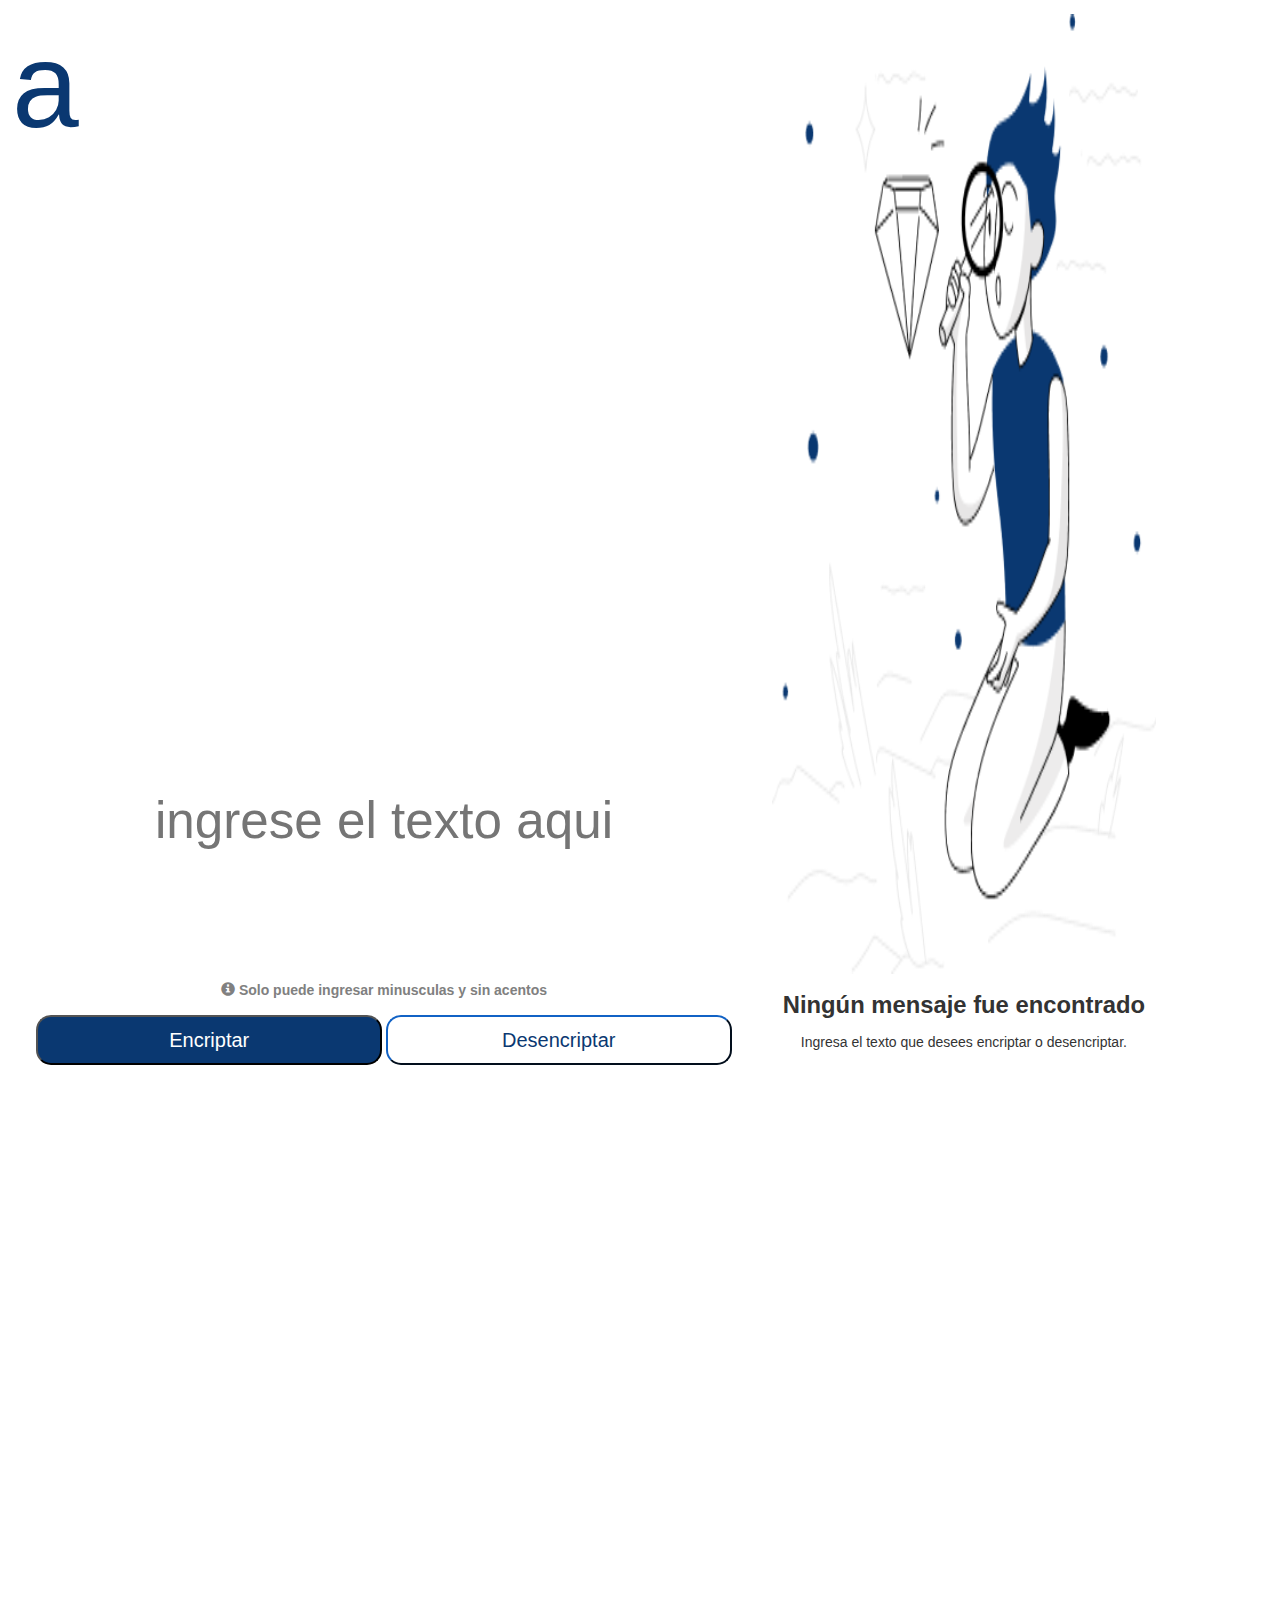
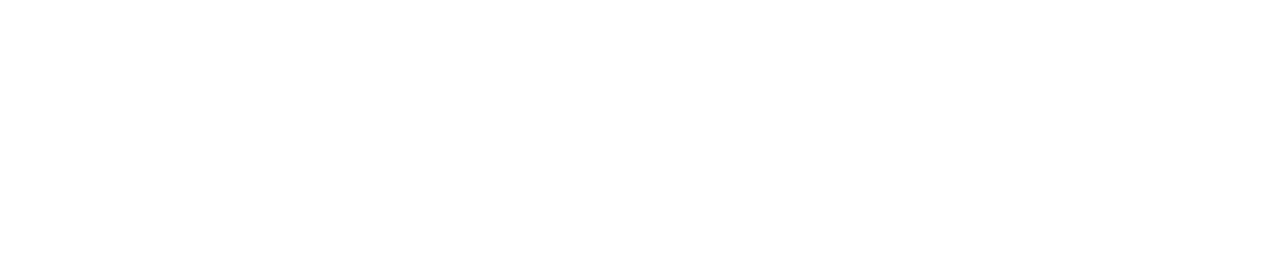
<file: index.html>
<!-- 
    ¡Bienvenidas y bienvenidos a nuestro primer desafío!

Durante estas cuatro semanas, vamos a trabajar en una aplicación que encripta textos, así podrás intercambiar mensajes secretos con otras personas que sepan el secreto de la encriptación utilizada.

Las "llaves" de encriptación que utilizaremos son las siguientes:

La letra "e" es convertida para "enter"
La letra "i" es convertida para "imes"
La letra "a" es convertida para "ai"
La letra "o" es convertida para "ober"
La letra "u" es convertida para "ufat"

Requisitos:

Debe funcionar solo con letras minúsculas
No deben ser utilizados letras con acentos ni caracteres especiales
Debe ser posible convertir una palabra para la versión encriptada también devolver una palabra encriptada para su versión original.
Por ejemplo:
"gato" => "gaitober"
gaitober" => "gato"

La página debe tener campos para
inserción del texto que será encriptado o desencriptado, y el usuario debe poder escoger entre as dos opciones.
El resultado debe ser mostrado en la pantalla.
Extras:

Un botón que copie el texto encriptado/desencriptado para la sección de transferencia, o sea que tenga la misma funcionalidad del ctrl+C o de la opción "copiar" del menú de las aplicaciones.
Tenemos un periodo de tiempo de cuatro semanas para desarrollar el proyecto y vamos a trabajar con el sistema ágil de desarrollo, utilizando el Trello de la siguiente forma:

La columna Listos para iniciar presenta las tarjetas con elementos que aun no fueron desarrollados.
En la columna En Desarrollo estarán los elementos que estés desarrollando en el momento. Al iniciar una tarea, podrás mover la tarjeta que contiene dicha tarea para esta columna.
En la columna Pausado estarán los elementos que comenzaste a desarrollar, pero necesitaste parar por algún motivo.
Por fin, en la columna Concluido estarán los elementos ya concluidos.
El Trello es una herramienta de uso individual para que puedas controlar el progreso de tus actividades, pero no será evaluada.

Buen proyecto!
 -->

 <!DOCTYPE html>
 <html lang="en">
 <head>
    <meta charset="UTF-8">
    <meta http-equiv="X-UA-Compatible" content="IE=edge">
    <meta name="viewport" content="width=device-width, initial-scale=1.0">
    <link rel="stylesheet" href="https://maxcdn.bootstrapcdn.com/bootstrap/3.3.7/css/bootstrap.min.css">
    <title>Challenge 1 Alura</title>
    <link rel="stylesheet" href="style.css">
 </head>
 <body>
    <header class="logo-alura">a</header>
    <main id="contenedor-principal">
        <div class="input-boton">
            <input type="text" id="txt-palabra" placeholder="Ingrese el texto aqui">
            <label id='label' for=""><span class="glyphicon glyphicon-info-sign"></span>  Solo puede ingresar minusculas y sin acentos</label>
            <button id="btn-encriptar">Encriptar</button>
            <button id="btn-desencriptar">Desencriptar</button>
        </div>
        <div class="imagen-copiar">
            <span id="valor-encriptado" ></span>
            <img id = 'imagen'src="imagenes/buscando.png" alt="">
            <p>Ningún mensaje fue encontrado</p>
            <p>Ingresa el texto que desees encriptar o  desencriptar.</p>
            <button id="btn-copiar">Copiar</button>
        </div>
        
    </main>
    <footer></footer>

    <script src="index.js">
         

    </script>
 </body>
 </html>
</file>
<file: style.css>
*{
    margin: 0;
    padding: 0;
    box-sizing: border-box;
    font-family: 'Trebuchet MS', 'Lucida Sans Unicode', 'Lucida Grande', 'Lucida Sans', Arial, sans-serif;
    background-color: rgba(255, 255, 255, 0.938);
    
}
body{
   /* position: relative;*/
}


.logo-alura{
    font-size: clamp(6rem, 10vw, 12rem);
    color: #0a3871;
    padding-left: 0.1em;
}


.input-boton{
  text-align: center;
}
.imagen-copiar{
    text-align: center;
    height: 65rem;
    border-radius: 15px;
    vertical-align: baseline;
  
  
}


#valor-encriptado{
    top: 10%;
    right: 10%;
    width: 80%;
    font-size: 25px;
    background-color: #cccccc;
    color: gray;

}


#imagen{
    width: 100%;
    height: 80%;
    margin: 1em auto;
    border: none;
}
#txt-palabra{
    width: 100%;
    height: clamp(1rem,320px,700px);
    border: none;
    font-size: clamp(2rem,4vw,7rem);
    color: #0a3871;
    text-align: center;
    white-space: pre-wrap;
    text-transform: lowercase;
}

#txt-palabra:focus{
    outline:none;
}

#btn-encriptar {
 width: 90%;
 height: 50px;
 border-radius: 15px;
 background-color: #0a3871;
 color: white;   
font-size: 20px;
margin: 0.5em auto;
transition: 1s all;
}
#btn-desencriptar{
    width: 90%;
    height: 50px;
    border-radius: 15px;
    background-color: #ffffff;
    color: #0a3871;
    border-color:#0a3871 ;
    font-size: 20px;
    transition: 1s all;

}
#label{
    display: block;
    color:gray;
}
#btn-desencriptar:hover, #btn-encriptar:hover {
    transform: scale(1.1);
}



.imagen-copiar img + p {
   font-weight: bold;
   font-size: 1.7em;
}



#btn-copiar{

    bottom: 5%;
    right: 25%;
    width: 90%;
    height: 50px;
    border-radius: 15px;
    background-color: #ffffff;
    color: #0a3871;
    border-color: #0a3871;
    font-size: 20px;
    transition: 1s all;
    display: none;
}
#btn-copiar:hover {
    transform: scale(1.1);
}





 /*tablet   */
 @media(min-device-width:577px){
    #btn-encriptar, #btn-desencriptar{
    width: 45%;
   
}

 }





 /*portátiles    */
@media (min-device-width: 993px){

    header{
        position: absolute;
    }

    main{
      height: 600px;
    }
.input-boton{
    display: inline-block;
    width: 60%;
    height:100%;
    height: 1200px;
}

.imagen-copiar{
    display: inline-block;
    width: 30%;
    height: 100%;
    height: 1200px;
}

.imagen{
    vertical-align: text-top;
}

}
</file>
